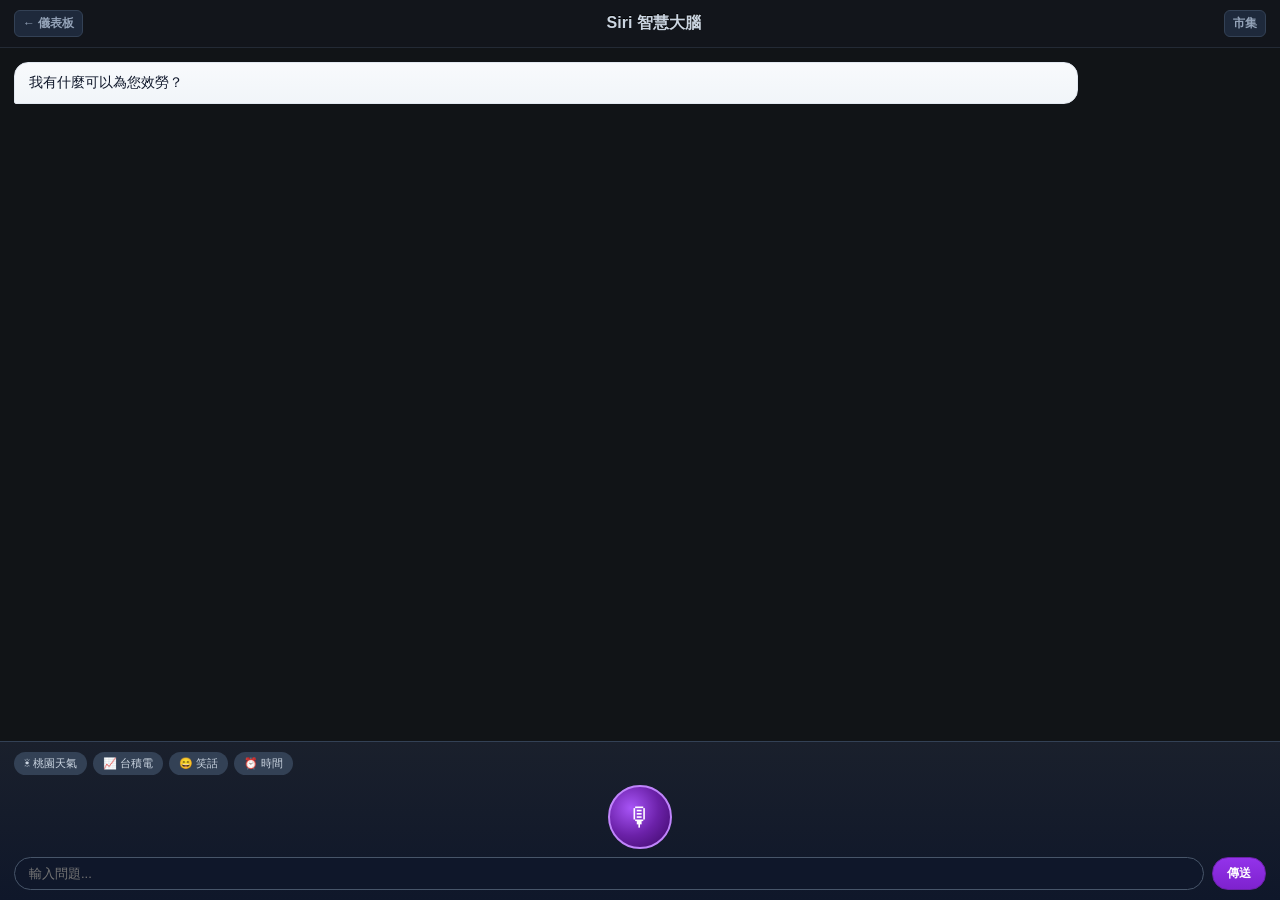
<file: static/siri.html>
<!DOCTYPE html>
<html lang="zh-TW">
<head>
  <meta charset="UTF-8">
  <title>Siri</title>
  <meta name="viewport" content="width=device-width, initial-scale=1.0, maximum-scale=1.0, user-scalable=no">
  <meta name="apple-mobile-web-app-capable" content="yes">
  <meta name="apple-mobile-web-app-status-bar-style" content="black-translucent">
  <style>
    * { box-sizing: border-box; -webkit-tap-highlight-color: rgba(0,0,0,0); }
    body {
      background: #111417;
      margin: 0;
      padding: 0;
      font-family: -apple-system, "Heiti TC", "Helvetica Neue", Helvetica, Arial, sans-serif;
      height: 100%;
      overflow: hidden;
      color: #fff;
    }
    html, body { height: 100%; }

    #app {
      display: -webkit-box;
      display: -webkit-flex;
      display: flex;
      -webkit-box-orient: vertical;
      -webkit-flex-direction: column;
      flex-direction: column;
      height: 100%;
    }

    .top-header {
      background: rgba(18, 22, 28, 0.95);
      border-bottom: 1px solid #232a35;
      padding: 10px 14px;
      display: -webkit-box;
      display: -webkit-flex;
      display: flex;
      -webkit-box-pack: justify;
      -webkit-justify-content: space-between;
      justify-content: space-between;
      -webkit-box-align: center;
      -webkit-align-items: center;
      align-items: center;
      z-index: 10;
    }
    .top-header h1 {
      margin: 0;
      font-size: 16px;
      font-weight: bold;
      color: #cbd5e1;
      text-shadow: 0 -1px 0 #000;
    }
    .back-btn {
      color: #94a3b8;
      text-decoration: none;
      font-size: 12px;
      font-weight: bold;
      border: 1px solid #334155;
      padding: 4px 8px;
      -webkit-border-radius: 6px;
      border-radius: 6px;
      background: #1e293b;
    }

    .chat-container {
      -webkit-box-flex: 1;
      -webkit-flex: 1;
      flex: 1;
      overflow-y: auto;
      -webkit-overflow-scrolling: touch;
      padding: 14px;
    }

    .bubble {
      max-width: 85%;
      padding: 10px 14px;
      -webkit-border-radius: 14px;
      border-radius: 14px;
      font-size: 14px;
      line-height: 1.4;
      margin-bottom: 12px;
      word-wrap: break-word;
    }
    .bubble.user {
      margin-left: auto;
      background: -webkit-linear-gradient(#3b82f6, #1d4ed8);
      background: linear-gradient(#3b82f6, #1d4ed8);
      color: #fff;
      border: 1px solid #2563eb;
      -webkit-border-bottom-right-radius: 2px;
      border-bottom-right-radius: 2px;
    }
    .bubble.siri {
      margin-right: auto;
      background: -webkit-linear-gradient(#f8fafc, #f1f5f9);
      background: linear-gradient(#f8fafc, #f1f5f9);
      color: #0f172a;
      border: 1px solid #e2e8f0;
      -webkit-border-bottom-left-radius: 2px;
      border-bottom-left-radius: 2px;
    }

    .siri-card {
      margin-top: 8px;
      -webkit-border-radius: 10px;
      border-radius: 10px;
      padding: 10px;
      font-size: 12px;
    }
    .card-weather {
      background: -webkit-linear-gradient(135deg, #0284c7, #0369a1);
      background: linear-gradient(135deg, #0284c7, #0369a1);
      color: #fff;
      display: -webkit-box;
      display: flex;
      -webkit-box-pack: justify;
      justify-content: space-between;
      -webkit-box-align: center;
      align-items: center;
    }
    .weather-temp { font-size: 24px; font-weight: bold; }
    .card-stock {
      background: #1e293b;
      border: 1px solid #334155;
      color: #fff;
    }
    .stock-price { font-size: 20px; font-weight: bold; color: #10b981; }

    .bottom-bar {
      background: -webkit-linear-gradient(top, #1a202c, #0f172a);
      background: linear-gradient(to bottom, #1a202c, #0f172a);
      border-top: 1px solid #334155;
      padding: 10px 14px;
      text-align: center;
    }

    .mic-button {
      width: 64px;
      height: 64px;
      -webkit-border-radius: 50%;
      border-radius: 50%;
      background: -webkit-radial-gradient(circle at 35% 35%, #a855f7, #6b21a8, #3b0764);
      background: radial-gradient(circle at 35% 35%, #a855f7, #6b21a8, #3b0764);
      border: 2px solid #c084fc;
      display: inline-block;
      font-size: 26px;
      cursor: pointer;
      color: #fff;
      margin-bottom: 8px;
      line-height: 60px;
      text-align: center;
    }

    .suggestions {
      display: -webkit-box;
      display: flex;
      overflow-x: auto;
      -webkit-overflow-scrolling: touch;
      width: 100%;
      padding-bottom: 6px;
      margin-bottom: 4px;
    }
    .pill {
      background: #334155;
      color: #cbd5e1;
      font-size: 11px;
      padding: 4px 10px;
      -webkit-border-radius: 12px;
      border-radius: 12px;
      white-space: nowrap;
      cursor: pointer;
      margin-right: 6px;
      display: inline-block;
    }

    .input-row {
      display: -webkit-box;
      display: flex;
      width: 100%;
    }
    .text-input {
      -webkit-box-flex: 1;
      -webkit-flex: 1;
      flex: 1;
      background: #0f172a;
      border: 1px solid #475569;
      -webkit-border-radius: 18px;
      border-radius: 18px;
      padding: 8px 14px;
      color: #fff;
      font-size: 13px;
      outline: none;
      margin-right: 8px;
    }
    .btn-send {
      background: -webkit-linear-gradient(#9333ea, #7e22ce);
      background: linear-gradient(#9333ea, #7e22ce);
      border: 1px solid #6b21a8;
      color: #fff;
      -webkit-border-radius: 16px;
      border-radius: 16px;
      padding: 6px 14px;
      font-size: 12px;
      font-weight: bold;
      cursor: pointer;
    }
  </style>
</head>
<body>

  <div id="app">
    <div class="top-header">
      <a href="/" class="back-btn">&larr; 儀表板</a>
      <h1>Siri 智慧大腦</h1>
      <a href="/store" class="back-btn">市集</a>
    </div>

    <div class="chat-container" id="chat">
      <div class="bubble siri">
        我有什麼可以為您效勞？
      </div>
    </div>

    <div class="bottom-bar">
      <div class="suggestions">
        <div class="pill" onclick="sendQuery('今天桃園天氣如何？')">☀ 桃園天氣</div>
        <div class="pill" onclick="sendQuery('台積電股票行情')">📈 台積電</div>
        <div class="pill" onclick="sendQuery('講個笑話給我聽')">😄 笑話</div>
        <div class="pill" onclick="sendQuery('現在幾點了？')">⏰ 時間</div>
      </div>

      <div class="mic-button" id="micBtn" onclick="toggleMic()">
        🎙
      </div>

      <div class="input-row">
        <input type="text" id="queryInput" class="text-input" placeholder="輸入問題..." onkeydown="if(event.keyCode===13) handleSend()">
        <button class="btn-send" onclick="handleSend()">傳送</button>
      </div>
    </div>
  </div>

  <script>
    /* iOS 6 compatible - NO fetch(), NO arrow functions, NO let/const */
    var chatEl = document.getElementById('chat');

    function toggleMic() {
      var q = prompt("請輸入您想對 Siri 說的話：");
      if (q) sendQuery(q);
    }

    function handleSend() {
      var input = document.getElementById('queryInput');
      var q = input.value.replace(/^\s+|\s+$/g, '');
      if (!q) return;
      input.value = '';
      sendQuery(q);
    }

    function sendQuery(text) {
      appendBubble('user', text);
      var loadingEl = appendBubble('siri', '正在思考中...');

      var xhr = new XMLHttpRequest();
      xhr.open('POST', '/api/siri', true);
      xhr.setRequestHeader('Content-Type', 'application/json');
      xhr.timeout = 30000;

      xhr.onreadystatechange = function() {
        if (xhr.readyState !== 4) return;
        if (xhr.status === 200) {
          try {
            var data = JSON.parse(xhr.responseText);
            loadingEl.innerHTML = data.reply || '抱歉，我目前無法回答這個問題。';

            if (data.card_type === 'weather' && data.card_data) {
              var card = document.createElement('div');
              card.className = 'siri-card card-weather';
              card.innerHTML =
                '<div><b>' + (data.card_data.city || '桃園市') + '</b><br>' + (data.card_data.condition || '') + '</div>' +
                '<div class="weather-temp">' + (data.card_data.temp || '') + '</div>';
              loadingEl.appendChild(card);
            } else if (data.card_type === 'stock' && data.card_data) {
              var card = document.createElement('div');
              card.className = 'siri-card card-stock';
              card.innerHTML =
                '<div><b>' + (data.card_data.name || '') + ' (' + (data.card_data.symbol || '') + ')</b></div>' +
                '<div class="stock-price">' + (data.card_data.price || '') + ' <span style="font-size:12px;">' + (data.card_data.change || '') + '</span></div>';
              loadingEl.appendChild(card);
            }

            chatEl.scrollTop = chatEl.scrollHeight;
          } catch (e) {
            loadingEl.innerHTML = '抱歉，回應解析錯誤。';
          }
        } else {
          loadingEl.innerHTML = '抱歉，Siri 暫時無法連線 (' + xhr.status + ')';
        }
      };

      xhr.ontimeout = function() {
        loadingEl.innerHTML = '抱歉，回應超時，請再試一次。';
      };

      xhr.onerror = function() {
        loadingEl.innerHTML = '抱歉，連線到 Siri 時發生網路錯誤。';
      };

      xhr.send(JSON.stringify({ query: text }));
    }

    function appendBubble(role, html) {
      var b = document.createElement('div');
      b.className = 'bubble ' + role;
      b.innerHTML = html;
      chatEl.appendChild(b);
      chatEl.scrollTop = chatEl.scrollHeight;
      return b;
    }
  </script>

</body>
</html>
</file>
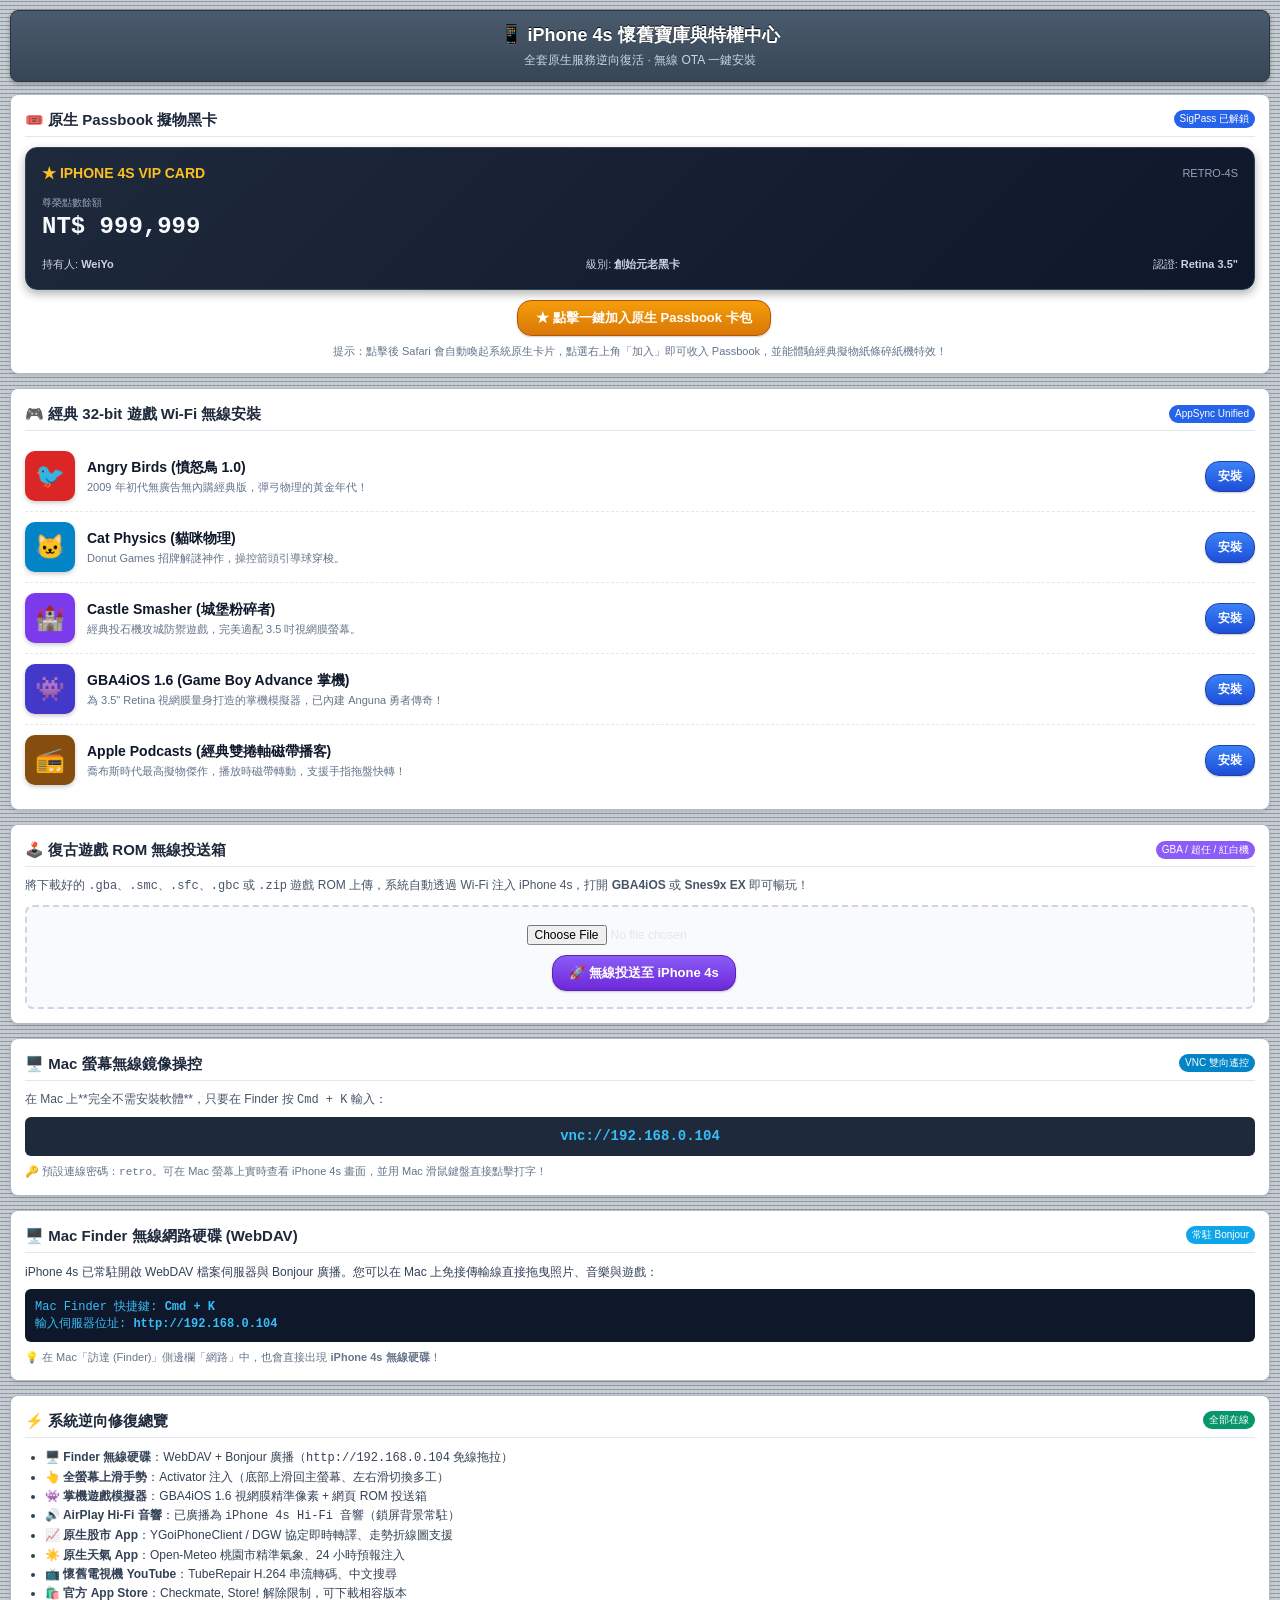
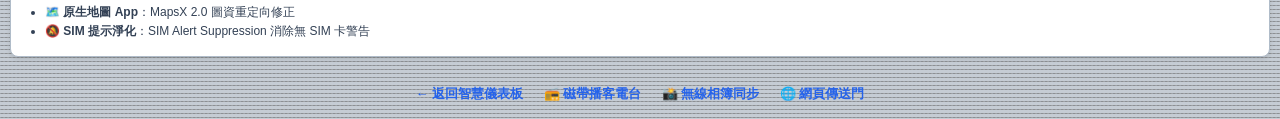
<file: static/store.html>
<!DOCTYPE html>
<html lang="zh-TW">
<head>
  <meta charset="UTF-8">
  <title>iPhone 4s 懷舊寶庫與遊戲市集</title>
  <meta name="viewport" content="width=device-width, initial-scale=1.0, maximum-scale=1.0, user-scalable=no">
  <meta name="apple-mobile-web-app-capable" content="yes">
  <meta name="apple-mobile-web-app-status-bar-style" content="black">
  <link rel="stylesheet" href="/static/style.css">
  <style>
    body {
      background: #c5ccd4 url('[data-uri]') repeat;
      margin: 0;
      padding: 10px;
      font-family: -apple-system, "Heiti TC", "Helvetica Neue", Helvetica, Arial, sans-serif;
    }
    .header-bar {
      background: linear-gradient(#4a5b6d, #374656);
      border-radius: 8px;
      padding: 12px;
      text-align: center;
      color: #fff;
      margin-bottom: 12px;
      border: 1px solid #2b3643;
      box-shadow: 0 2px 5px rgba(0,0,0,0.3);
    }
    .header-bar h1 { margin: 0; font-size: 18px; text-shadow: 0 -1px 0 rgba(0,0,0,0.8); }
    .header-bar p { margin: 4px 0 0; font-size: 12px; color: #cbd5e1; }
    
    .section-card {
      background: #fff;
      border-radius: 8px;
      padding: 14px;
      margin-bottom: 14px;
      border: 1px solid #b0bcc9;
      box-shadow: 0 2px 4px rgba(0,0,0,0.1);
    }
    .section-title {
      font-size: 15px;
      font-weight: bold;
      color: #1e293b;
      margin-top: 0;
      margin-bottom: 10px;
      border-bottom: 1px solid #e2e8f0;
      padding-bottom: 6px;
      display: flex;
      justify-content: space-between;
      align-items: center;
    }
    .tag {
      background: #2563eb;
      color: #fff;
      font-size: 10px;
      padding: 2px 6px;
      border-radius: 10px;
      font-weight: normal;
    }
    
    .game-item {
      display: flex;
      align-items: center;
      padding: 10px 0;
      border-bottom: 1px dashed #e2e8f0;
    }
    .game-item:last-child { border-bottom: none; }
    .game-icon {
      width: 50px;
      height: 50px;
      border-radius: 10px;
      margin-right: 12px;
      box-shadow: 0 2px 4px rgba(0,0,0,0.2);
      flex-shrink: 0;
      background: #334155;
      display: flex;
      align-items: center;
      justify-content: center;
      font-size: 24px;
    }
    .game-info { flex: 1; min-width: 0; }
    .game-name { font-size: 14px; font-weight: bold; color: #0f172a; margin-bottom: 2px; }
    .game-desc { font-size: 11px; color: #64748b; line-height: 1.3; }
    
    .btn-install {
      background: linear-gradient(#3b82f6, #1d4ed8);
      color: #fff !important;
      border: 1px solid #1e40af;
      padding: 6px 12px;
      border-radius: 14px;
      font-size: 12px;
      font-weight: bold;
      text-decoration: none;
      display: inline-block;
      box-shadow: 0 1px 2px rgba(0,0,0,0.2);
      flex-shrink: 0;
      margin-left: 8px;
    }
    .btn-install:active {
      background: #1e40af;
      box-shadow: inset 0 1px 3px rgba(0,0,0,0.4);
    }
    
    .pass-preview {
      background: linear-gradient(135deg, #1e293b, #0f172a);
      border-radius: 12px;
      padding: 16px;
      color: #fff;
      border: 1px solid #334155;
      box-shadow: 0 4px 10px rgba(0,0,0,0.3);
      margin-bottom: 10px;
      position: relative;
      overflow: hidden;
    }
    .pass-header { display: flex; justify-content: space-between; align-items: center; margin-bottom: 12px; }
    .pass-logo { font-size: 14px; font-weight: bold; color: #fbbf24; }
    .pass-body { margin-bottom: 14px; }
    .pass-balance { font-size: 24px; font-weight: bold; color: #f8fafc; font-family: monospace; }
    .pass-label { font-size: 10px; color: #94a3b8; text-transform: uppercase; }
    .pass-footer { display: flex; justify-content: space-between; font-size: 11px; color: #cbd5e1; }
    
    .nav-links {
      text-align: center;
      margin-top: 15px;
      padding: 10px;
    }
    .nav-links a {
      color: #2563eb;
      text-decoration: none;
      font-size: 13px;
      margin: 0 8px;
      font-weight: bold;
    }
  </style>
</head>
<body>

  <div class="header-bar">
    <h1>📱 iPhone 4s 懷舊寶庫與特權中心</h1>
    <p>全套原生服務逆向復活 · 無線 OTA 一鍵安裝</p>
  </div>

  <!-- Passbook 專區 -->
  <div class="section-card">
    <div class="section-title">
      <span>🎟️ 原生 Passbook 擬物黑卡</span>
      <span class="tag">SigPass 已解鎖</span>
    </div>
    <div class="pass-preview">
      <div class="pass-header">
        <span class="pass-logo">★ IPHONE 4S VIP CARD</span>
        <span style="font-size: 11px; color: #94a3b8;">RETRO-4S</span>
      </div>
      <div class="pass-body">
        <div class="pass-label">尊榮點數餘額</div>
        <div class="pass-balance">NT$ 999,999</div>
      </div>
      <div class="pass-footer">
        <div>持有人: <b>WeiYo</b></div>
        <div>級別: <b>創始元老黑卡</b></div>
        <div>認證: <b>Retina 3.5"</b></div>
      </div>
    </div>
    <div style="text-align: center; margin-top: 8px;">
      <a href="/pass/vip.pkpass" class="btn-install" style="background: linear-gradient(#f59e0b, #d97706); border-color: #b45309; padding: 8px 18px; font-size: 13px;">
        ★ 點擊一鍵加入原生 Passbook 卡包
      </a>
    </div>
    <div style="font-size: 11px; color: #64748b; margin-top: 8px; text-align: center;">
      提示：點擊後 Safari 會自動喚起系統原生卡片，點選右上角「加入」即可收入 Passbook，並能體驗經典擬物紙條碎紙機特效！
    </div>
  </div>

  <!-- 經典遊戲無線 OTA 安裝 -->
  <div class="section-card">
    <div class="section-title">
      <span>🎮 經典 32-bit 遊戲 Wi-Fi 無線安裝</span>
      <span class="tag">AppSync Unified</span>
    </div>
    
    <div class="game-item">
      <div class="game-icon" style="background: #dc2626;">🐦</div>
      <div class="game-info">
        <div class="game-name">Angry Birds (憤怒鳥 1.0)</div>
        <div class="game-desc">2009 年初代無廣告無內購經典版，彈弓物理的黃金年代！</div>
      </div>
      <a href="itms-services://?action=download-manifest&url=http://192.168.0.185:8080/manifest/angrybirds.plist" class="btn-install">
        安裝
      </a>
    </div>

    <div class="game-item">
      <div class="game-icon" style="background: #0284c7;">🐱</div>
      <div class="game-info">
        <div class="game-name">Cat Physics (貓咪物理)</div>
        <div class="game-desc">Donut Games 招牌解謎神作，操控箭頭引導球穿梭。</div>
      </div>
      <a href="itms-services://?action=download-manifest&url=http://192.168.0.185:8080/manifest/catphysics.plist" class="btn-install">
        安裝
      </a>
    </div>

    <div class="game-item">
      <div class="game-icon" style="background: #7c3aed;">🏰</div>
      <div class="game-info">
        <div class="game-name">Castle Smasher (城堡粉碎者)</div>
        <div class="game-desc">經典投石機攻城防禦遊戲，完美適配 3.5 吋視網膜螢幕。</div>
      </div>
      <a href="itms-services://?action=download-manifest&url=http://192.168.0.185:8080/manifest/castlesmasher.plist" class="btn-install">
        安裝
      </a>
    </div>

    <div class="game-item">
      <div class="game-icon" style="background: #4338ca;">👾</div>
      <div class="game-info">
        <div class="game-name">GBA4iOS 1.6 (Game Boy Advance 掌機)</div>
        <div class="game-desc">為 3.5" Retina 視網膜量身打造的掌機模擬器，已內建 Anguna 勇者傳奇！</div>
      </div>
      <a href="itms-services://?action=download-manifest&url=http://192.168.0.185:8080/manifest/gba4ios.plist" class="btn-install">
        安裝
      </a>
    </div>

    <div class="game-item">
      <div class="game-icon" style="background: #854d0e;">📻</div>
      <div class="game-info">
        <div class="game-name">Apple Podcasts (經典雙捲軸磁帶播客)</div>
        <div class="game-desc">喬布斯時代最高擬物傑作，播放時磁帶轉動，支援手指拖盤快轉！</div>
      </div>
      <a href="itms-services://?action=download-manifest&url=http://192.168.0.185:8080/manifest/podcasts.plist" class="btn-install">
        安裝
      </a>
    </div>
  </div>

  <!-- 復古遊戲 ROM 無線投送箱 -->
  <div class="section-card">
    <div class="section-title">
      <span>🕹️ 復古遊戲 ROM 無線投送箱</span>
      <span class="tag" style="background: #8b5cf6;">GBA / 超任 / 紅白機</span>
    </div>
    <p style="font-size: 12px; color: #475569; margin: 4px 0 10px;">
      將下載好的 <code>.gba</code>、<code>.smc</code>、<code>.sfc</code>、<code>.gbc</code> 或 <code>.zip</code> 遊戲 ROM 上傳，系統自動透過 Wi-Fi 注入 iPhone 4s，打開 <b>GBA4iOS</b> 或 <b>Snes9x EX</b> 即可暢玩！
    </p>
    <div style="background: #f8fafc; border: 2px dashed #cbd5e1; border-radius: 8px; padding: 16px; text-align: center;">
      <input type="file" id="romFileInput" accept=".gba,.gbc,.gb,.zip,.nes,.smc,.sfc" style="font-size: 12px; margin-bottom: 10px; max-width: 100%;">
      <br>
      <button id="btnUploadRom" onclick="uploadRomFile()" class="btn-install" style="background: linear-gradient(#8b5cf6, #6d28d9); border-color: #5b21b6; padding: 8px 16px; font-size: 13px; cursor: pointer;">
        🚀 無線投送至 iPhone 4s
      </button>
      <div id="romUploadStatus" style="margin-top: 10px; font-size: 12px; display: none;"></div>
    </div>
  </div>

  <!-- Mac 螢幕無線鏡像操控 (Veency) -->
  <div class="section-card">
    <div class="section-title">
      <span>🖥️ Mac 螢幕無線鏡像操控</span>
      <span class="tag" style="background: #0284c7;">VNC 雙向遙控</span>
    </div>
    <p style="font-size: 12px; color: #475569; margin: 4px 0 8px;">
      在 Mac 上**完全不需安裝軟體**，只要在 Finder 按 <code>Cmd + K</code> 輸入：
    </p>
    <div style="background: #1e293b; color: #38bdf8; font-family: monospace; font-size: 14px; font-weight: bold; padding: 10px 14px; border-radius: 6px; text-align: center; margin-bottom: 8px;">
      vnc://192.168.0.104
    </div>
    <p style="font-size: 11px; color: #64748b; margin: 0;">
      🔑 預設連線密碼：<code>retro</code>。可在 Mac 螢幕上實時查看 iPhone 4s 畫面，並用 Mac 滑鼠鍵盤直接點擊打字！
    </p>
  </div>

  <!-- Mac Finder 無線網路隨身碟 -->
  <div class="section-card">
    <div class="section-title">
      <span>🖥️ Mac Finder 無線網路硬碟 (WebDAV)</span>
      <span class="tag" style="background: #0ea5e9;">常駐 Bonjour</span>
    </div>
    <p style="font-size: 12px; color: #334155; line-height: 1.5; margin: 4px 0 8px;">
      iPhone 4s 已常駐開啟 WebDAV 檔案伺服器與 Bonjour 廣播。您可以在 Mac 上免接傳輸線直接拖曳照片、音樂與遊戲：
    </p>
    <div style="background: #0f172a; color: #38bdf8; padding: 10px; border-radius: 6px; font-family: monospace; font-size: 12px; margin-bottom: 8px;">
      Mac Finder 快捷鍵: <b>Cmd + K</b><br>
      輸入伺服器位址: <b>http://192.168.0.104</b>
    </div>
    <div style="font-size: 11px; color: #64748b;">
      💡 在 Mac「訪達 (Finder)」側邊欄「網路」中，也會直接出現 <b>iPhone 4s 無線硬碟</b>！
    </div>
  </div>

  <!-- 系統核心狀態與功能一覽 -->
  <div class="section-card">
    <div class="section-title">
      <span>⚡ 系統逆向修復總覽</span>
      <span class="tag" style="background: #059669;">全部在線</span>
    </div>
    <ul style="margin: 0; padding-left: 20px; font-size: 12px; color: #334155; line-height: 1.6;">
      <li><b>🖥️ Finder 無線硬碟</b>：WebDAV + Bonjour 廣播（<code>http://192.168.0.104</code> 免線拖拉）</li>
      <li><b>👆 全螢幕上滑手勢</b>：Activator 注入（底部上滑回主螢幕、左右滑切換多工）</li>
      <li><b>👾 掌機遊戲模擬器</b>：GBA4iOS 1.6 視網膜精準像素 + 網頁 ROM 投送箱</li>
      <li><b>🔊 AirPlay Hi-Fi 音響</b>：已廣播為 <code>iPhone 4s Hi-Fi 音響</code>（鎖屏背景常駐）</li>
      <li><b>📈 原生股市 App</b>：YGoiPhoneClient / DGW 協定即時轉譯、走勢折線圖支援</li>
      <li><b>☀️ 原生天氣 App</b>：Open-Meteo 桃園市精準氣象、24 小時預報注入</li>
      <li><b>📺 懷舊電視機 YouTube</b>：TubeRepair H.264 串流轉碼、中文搜尋</li>
      <li><b>🛍️ 官方 App Store</b>：Checkmate, Store! 解除限制，可下載相容版本</li>
      <li><b>🗺️ 原生地圖 App</b>：MapsX 2.0 圖資重定向修正</li>
      <li><b>🔕 SIM 提示淨化</b>：SIM Alert Suppression 消除無 SIM 卡警告</li>
    </ul>
  </div>

  <script>
    function uploadRomFile() {
      var fileInput = document.getElementById("romFileInput");
      var statusDiv = document.getElementById("romUploadStatus");
      var btn = document.getElementById("btnUploadRom");
      if (!fileInput.files || fileInput.files.length === 0) {
        statusDiv.style.color = "#dc2626";
        statusDiv.innerText = "請先選擇 .gba 或 .zip 遊戲檔案！";
        return;
      }
      var file = fileInput.files[0];
      var formData = new FormData();
      formData.append("file", file);
      
      btn.disabled = true;
      btn.innerText = "正在投送中...";
      statusDiv.style.color = "#2563eb";
      statusDiv.innerText = "正在傳送 " + file.name + " 至 iPhone 4s...";
      
      var xhr = new XMLHttpRequest();
      xhr.open("POST", "/api/upload_rom", true);
      xhr.onload = function() {
        btn.disabled = false;
        btn.innerText = "🚀 一鍵無線投送至 iPhone 4s";
        try {
          var res = JSON.parse(xhr.responseText);
          if (xhr.status === 200 && res.status === "ok") {
            statusDiv.style.color = "#059669";
            statusDiv.innerText = "✅ " + res.message;
            fileInput.value = "";
          } else {
            statusDiv.style.color = "#dc2626";
            statusDiv.innerText = "❌ 投送失敗: " + (res.message || "伺服器錯誤");
          }
        } catch(e) {
          statusDiv.style.color = "#dc2626";
          statusDiv.innerText = "❌ 伺服器回應異常";
        }
      };
      xhr.onerror = function() {
        btn.disabled = false;
        btn.innerText = "🚀 一鍵無線投送至 iPhone 4s";
        statusDiv.style.color = "#dc2626";
        statusDiv.innerText = "❌ 網路連線錯誤";
      };
      xhr.send(formData);
    }
  </script>

  <div class="nav-links">
    <a href="/">← 返回智慧儀表板</a>
    <a href="/podcasts">📻 磁帶播客電台</a>
    <a href="/photos">📸 無線相簿同步</a>
    <a href="/web">🌐 網頁傳送門</a>
  </div>

</body>
</html>
</file>
<file: static/style.css>
/* Reset & Base Setup */
* {
  -webkit-box-sizing: border-box;
  box-sizing: border-box;
  margin: 0;
  padding: 0;
  -webkit-tap-highlight-color: rgba(0,0,0,0);
}

body {
  background-color: #121518;
  background-image: -webkit-linear-gradient(top, #1a1e22 0%, #101215 100%);
  background-image: linear-gradient(to bottom, #1a1e22 0%, #101215 100%);
  color: #e2e8f0;
  font-family: "Helvetica Neue", Helvetica, Arial, "Heiti TC", "微軟正黑體", sans-serif;
  min-height: 100%;
  padding: 8px;
  line-height: 1.4;
}

#container {
  max-width: 360px;
  margin: 0 auto;
}

/* Card Styling - iOS 6 Skeuomorphic Dark Theme */
.card {
  background-color: #1e2328;
  background-image: -webkit-linear-gradient(top, #262c33 0%, #191d22 100%);
  background-image: linear-gradient(to bottom, #262c33 0%, #191d22 100%);
  border: 1px solid #363e46;
  border-bottom-color: #22272c;
  -webkit-border-radius: 10px;
  border-radius: 10px;
  -webkit-box-shadow: 0 2px 5px rgba(0,0,0,0.5), inset 0 1px 0 rgba(255,255,255,0.08);
  box-shadow: 0 2px 5px rgba(0,0,0,0.5), inset 0 1px 0 rgba(255,255,255,0.08);
  margin-bottom: 10px;
  padding: 10px 12px;
}

.card-header {
  border-bottom: 1px solid #2d343b;
  padding-bottom: 6px;
  margin-bottom: 8px;
  position: relative;
}

.card-title {
  font-size: 13px;
  font-weight: bold;
  color: #94a3b8;
  text-transform: uppercase;
  letter-spacing: 0.5px;
}

.card-tag {
  float: right;
  background: #334155;
  color: #38bdf8;
  font-size: 11px;
  padding: 2px 6px;
  -webkit-border-radius: 4px;
  border-radius: 4px;
}

.card-sub {
  float: right;
  font-size: 11px;
  color: #64748b;
}

/* 1. Clock Card */
.clock-card {
  text-align: center;
  padding: 12px 10px;
  background-image: -webkit-linear-gradient(top, #222930 0%, #14181c 100%);
  background-image: linear-gradient(to bottom, #222930 0%, #14181c 100%);
}

#clock-time {
  font-size: 38px;
  font-weight: bold;
  color: #ffffff;
  letter-spacing: 1px;
  text-shadow: 0 2px 8px rgba(0, 240, 255, 0.35);
  font-family: "Courier New", Courier, monospace, sans-serif;
}

#clock-date {
  font-size: 13px;
  color: #94a3b8;
  margin-top: 2px;
}

/* 2. Weather Card */
.weather-body {
  overflow: hidden;
}

.weather-temp-box {
  float: left;
  width: 45%;
}

.weather-temp {
  font-size: 36px;
  font-weight: bold;
  color: #f8fafc;
  line-height: 1;
}

.weather-unit {
  font-size: 18px;
  color: #94a3b8;
  vertical-align: super;
}

.weather-info {
  float: right;
  width: 55%;
  text-align: right;
}

.weather-desc {
  font-size: 18px;
  font-weight: bold;
  color: #38bdf8;
  margin-bottom: 2px;
}

.weather-sub {
  font-size: 11px;
  color: #94a3b8;
}

/* 3. Stock Card */
.stock-list {
  margin-top: 4px;
}

.stock-item {
  border-bottom: 1px solid #283038;
  padding: 6px 0;
  overflow: hidden;
}

.stock-item:last-child {
  border-bottom: none;
}

.primary-stock {
  background: rgba(255,255,255,0.04);
  background-image: -webkit-linear-gradient(top, rgba(255,255,255,0.07) 0%, rgba(255,255,255,0.02) 100%);
  background-image: linear-gradient(to bottom, rgba(255,255,255,0.07) 0%, rgba(255,255,255,0.02) 100%);
  border: 1px solid #36404a;
  padding: 8px 8px;
  -webkit-border-radius: 6px;
  border-radius: 6px;
  margin-bottom: 4px;
  cursor: pointer;
  -webkit-user-select: none;
  user-select: none;
}

.primary-stock:active {
  background: rgba(255,255,255,0.1);
}

.stock-name {
  font-size: 13px;
  color: #cbd5e1;
  float: left;
  line-height: 20px;
}

.stock-toggle-hint {
  font-size: 10px;
  color: #38bdf8;
  display: block;
}

.us-stocks-wrapper {
  background: rgba(0,0,0,0.25);
  border: 1px dashed #2d3748;
  -webkit-border-radius: 6px;
  border-radius: 6px;
  padding: 4px 8px;
  margin-top: 6px;
}

.us-stocks-header {
  font-size: 10px;
  color: #64748b;
  border-bottom: 1px solid #232a32;
  padding: 2px 0 4px 0;
  margin-bottom: 2px;
}

.stock-digits {
  float: right;
  text-align: right;
}

.stock-price {
  font-size: 15px;
  font-weight: bold;
  color: #ffffff;
  display: block;
}

.stock-change {
  font-size: 12px;
  font-weight: bold;
}

/* 台灣紅漲綠跌 */
.stock-up {
  color: #ff4757 !important;
}

.stock-down {
  color: #2ed573 !important;
}

/* 4. Music Player Card */
.music-body {
  text-align: center;
  padding-top: 4px;
}

.music-title {
  font-size: 14px;
  font-weight: bold;
  color: #f1f5f9;
  white-space: nowrap;
  overflow: hidden;
  text-overflow: ellipsis;
  margin-bottom: 8px;
}

.progress-bar-container {
  position: relative;
  width: 100%;
  padding: 10px 0;
  cursor: pointer;
  margin-bottom: 2px;
  -webkit-user-select: none;
  user-select: none;
  -webkit-tap-highlight-color: rgba(0,0,0,0);
}

.progress-track {
  position: relative;
  width: 100%;
  height: 8px;
  background: #0f172a;
  border: 1px solid #334155;
  -webkit-border-radius: 4px;
  border-radius: 4px;
  -webkit-box-shadow: inset 0 1px 3px rgba(0,0,0,0.6);
  box-shadow: inset 0 1px 3px rgba(0,0,0,0.6);
}

.progress-bar {
  width: 0%;
  height: 100%;
  background: #38bdf8;
  background-image: -webkit-linear-gradient(top, #67e8f9 0%, #0284c7 100%);
  background-image: linear-gradient(to bottom, #67e8f9 0%, #0284c7 100%);
  -webkit-border-radius: 3px;
  border-radius: 3px;
  pointer-events: none;
}

.progress-knob {
  position: absolute;
  top: -5px;
  left: 0%;
  width: 18px;
  height: 18px;
  margin-left: -9px;
  background-color: #f1f5f9;
  background-image: -webkit-linear-gradient(top, #ffffff 0%, #cbd5e1 50%, #94a3b8 100%);
  background-image: linear-gradient(to bottom, #ffffff 0%, #cbd5e1 50%, #94a3b8 100%);
  border: 1px solid #64748b;
  -webkit-border-radius: 50%;
  border-radius: 50%;
  -webkit-box-shadow: 0 1px 4px rgba(0,0,0,0.6), inset 0 1px 1px #ffffff;
  box-shadow: 0 1px 4px rgba(0,0,0,0.6), inset 0 1px 1px #ffffff;
  pointer-events: none;
  display: block;
  -webkit-transition: -webkit-transform 0.1s ease;
  transition: transform 0.1s ease;
}

.progress-bar-container:active .progress-knob,
.progress-bar-container.touching .progress-knob {
  -webkit-transform: scale(1.25);
  transform: scale(1.25);
  background-image: -webkit-linear-gradient(top, #ffffff 0%, #38bdf8 100%);
  background-image: linear-gradient(to bottom, #ffffff 0%, #38bdf8 100%);
  border-color: #0284c7;
  -webkit-box-shadow: 0 0 8px rgba(56, 189, 248, 0.8), inset 0 1px 1px #ffffff;
  box-shadow: 0 0 8px rgba(56, 189, 248, 0.8), inset 0 1px 1px #ffffff;
}

.music-time-row {
  overflow: hidden;
  font-size: 10px;
  color: #64748b;
  margin-bottom: 10px;
}

.music-time-row span:first-child {
  float: left;
}

.music-time-row span:last-child {
  float: right;
}

.music-mode-row {
  text-align: center;
  margin-bottom: 8px;
}

.retro-sub-btn {
  display: inline-block;
  background-color: #1e293b;
  background-image: -webkit-linear-gradient(top, #334155 0%, #1e293b 100%);
  background-image: linear-gradient(to bottom, #334155 0%, #1e293b 100%);
  border: 1px solid #475569;
  color: #94a3b8;
  font-size: 11px;
  font-weight: bold;
  padding: 4px 10px;
  -webkit-border-radius: 12px;
  border-radius: 12px;
  cursor: pointer;
  margin: 0 4px;
}

.retro-sub-btn.active {
  background-color: #0369a1;
  background-image: -webkit-linear-gradient(top, #0284c7 0%, #0369a1 100%);
  background-image: linear-gradient(to bottom, #0284c7 0%, #0369a1 100%);
  border-color: #38bdf8;
  color: #ffffff;
  -webkit-box-shadow: 0 0 6px rgba(56, 189, 248, 0.4);
  box-shadow: 0 0 6px rgba(56, 189, 248, 0.4);
}

.music-controls {
  text-align: center;
}

/* Retro Buttons */
.retro-btn {
  display: inline-block;
  background-color: #334155;
  background-image: -webkit-linear-gradient(top, #475569 0%, #1e293b 100%);
  background-image: linear-gradient(to bottom, #475569 0%, #1e293b 100%);
  border: 1px solid #64748b;
  border-bottom-color: #0f172a;
  color: #ffffff;
  font-size: 14px;
  font-weight: bold;
  padding: 8px 16px;
  -webkit-border-radius: 6px;
  border-radius: 6px;
  cursor: pointer;
  -webkit-box-shadow: 0 1px 2px rgba(0,0,0,0.4), inset 0 1px 0 rgba(255,255,255,0.2);
  box-shadow: 0 1px 2px rgba(0,0,0,0.4), inset 0 1px 0 rgba(255,255,255,0.2);
  margin: 0 3px;
  text-shadow: 0 1px 1px rgba(0,0,0,0.6);
}

.retro-btn:active {
  background-image: -webkit-linear-gradient(top, #1e293b 0%, #334155 100%);
  background-image: linear-gradient(to bottom, #1e293b 0%, #334155 100%);
  -webkit-box-shadow: inset 0 1px 3px rgba(0,0,0,0.6);
  box-shadow: inset 0 1px 3px rgba(0,0,0,0.6);
}

.btn-play {
  min-width: 90px;
  background-color: #0284c7;
  background-image: -webkit-linear-gradient(top, #38bdf8 0%, #0369a1 100%);
  background-image: linear-gradient(to bottom, #38bdf8 0%, #0369a1 100%);
  border-color: #38bdf8;
  border-bottom-color: #0c4a6e;
}

/* 5. Message Board Card */
.msg-form {
  margin-bottom: 8px;
}

.retro-input {
  background: #0f172a;
  border: 1px solid #334155;
  color: #f8fafc;
  padding: 6px 8px;
  font-size: 13px;
  -webkit-border-radius: 5px;
  border-radius: 5px;
  outline: none;
}

.retro-input:focus {
  border-color: #38bdf8;
}

.author-input {
  width: 100%;
  margin-bottom: 6px;
}

.msg-input-row {
  overflow: hidden;
}

.content-input {
  float: left;
  width: 72%;
}

.btn-send {
  float: right;
  width: 25%;
  padding: 6px 0;
  font-size: 12px;
}

.message-list {
  max-height: 160px;
  overflow-y: auto;
  border-top: 1px solid #283038;
  padding-top: 6px;
}

.msg-item {
  border-bottom: 1px solid #242a32;
  padding: 5px 0;
  font-size: 12px;
}

.msg-item:last-child {
  border-bottom: none;
}

.msg-header-row {
  overflow: hidden;
  margin-bottom: 2px;
}

.msg-author-name {
  float: left;
  font-weight: bold;
  color: #38bdf8;
  font-size: 12px;
}

.msg-time-tag {
  float: right;
  color: #64748b;
  font-size: 10px;
}

.msg-text-content {
  color: #cbd5e1;
  word-break: break-all;
  font-size: 12px;
}

.msg-loading {
  text-align: center;
  color: #64748b;
  font-size: 11px;
  padding: 10px 0;
}

/* Footer */
.footer {
  text-align: center;
  font-size: 10px;
  color: #475569;
  padding: 10px 0 16px 0;
  clear: both;
}

/* Columns Base Setup */
.dashboard-columns {
  width: 100%;
}

.col-left, .col-right {
  width: 100%;
  float: none;
}

/* 橫版 (Landscape) 專屬佈局：寬度 >= 420px 或 橫向螢幕 */
@media screen and (orientation: landscape), screen and (min-width: 420px) {
  body {
    padding: 6px 8px;
  }

  #container {
    max-width: 480px;
    margin: 0 auto;
  }

  .dashboard-columns {
    overflow: hidden;
  }

  /* 雙欄左右並排 (Left: 時鐘/天氣/音樂, Right: 大盤/留言板) */
  .col-left {
    float: left;
    width: 49%;
  }

  .col-right {
    float: right;
    width: 49%;
  }

  .card {
    margin-bottom: 6px;
    padding: 6px 8px;
  }

  /* 時鐘在橫版稍微緊湊但字體清晰 */
  #clock-time {
    font-size: 26px;
  }

  #clock-date {
    font-size: 11px;
  }

  /* 天氣在橫版緊湊排列 */
  .weather-temp {
    font-size: 26px;
  }

  .weather-desc {
    font-size: 14px;
  }

  .weather-sub {
    font-size: 10px;
  }

  /* 音樂卡片緊湊化 */
  .music-title {
    font-size: 12px;
    margin-bottom: 4px;
  }

  .retro-btn {
    padding: 5px 10px;
    font-size: 12px;
  }

  .btn-play {
    min-width: 70px;
  }

  .retro-sub-btn {
    padding: 2px 6px;
    font-size: 10px;
  }

  /* 留言板高度限制防止超出 */
  .message-list {
    max-height: 100px;
  }
}


/* ==========================================================
   TOP BAR & THEME SWITCHER
   ========================================================== */
.top-bar {
  overflow: hidden;
  margin-bottom: 6px;
  padding: 0 2px;
}

.theme-switch-btn {
  float: left;
  background-color: #272f38;
  background-image: -webkit-linear-gradient(top, #36414e 0%, #1e252d 100%);
  background-image: linear-gradient(to bottom, #36414e 0%, #1e252d 100%);
  border: 1px solid #4a5768;
  border-bottom-color: #12161b;
  color: #f1f5f9;
  font-size: 11px;
  font-weight: bold;
  padding: 5px 10px;
  -webkit-border-radius: 12px;
  border-radius: 12px;
  cursor: pointer;
  -webkit-box-shadow: 0 1px 3px rgba(0,0,0,0.5);
  box-shadow: 0 1px 3px rgba(0,0,0,0.5);
}

.theme-switch-btn:active {
  background-image: -webkit-linear-gradient(top, #1e252d 0%, #36414e 100%);
  background-image: linear-gradient(to bottom, #1e252d 0%, #36414e 100%);
}

.theme-next-btn {
  float: right;
  background-color: #272f38;
  background-image: -webkit-linear-gradient(top, #36414e 0%, #1e252d 100%);
  background-image: linear-gradient(to bottom, #36414e 0%, #1e252d 100%);
  border: 1px solid #4a5768;
  color: #38bdf8;
  font-size: 12px;
  font-weight: bold;
  width: 32px;
  height: 25px;
  line-height: 23px;
  text-align: center;
  -webkit-border-radius: 12px;
  border-radius: 12px;
  cursor: pointer;
}

/* ==========================================================
   THEME MODAL
   ========================================================== */
.theme-modal {
  position: fixed;
  top: 0;
  left: 0;
  width: 100%;
  height: 100%;
  z-index: 9999;
}

.theme-modal-backdrop {
  position: absolute;
  top: 0;
  left: 0;
  width: 100%;
  height: 100%;
  background: rgba(0,0,0,0.75);
}

.theme-modal-box {
  position: relative;
  background: #181d24;
  background-image: -webkit-linear-gradient(top, #202630 0%, #12161b 100%);
  background-image: linear-gradient(to bottom, #202630 0%, #12161b 100%);
  border: 1px solid #475569;
  -webkit-border-radius: 10px;
  border-radius: 10px;
  max-width: 310px;
  margin: 15px auto;
  padding: 10px;
  -webkit-box-shadow: 0 4px 15px rgba(0,0,0,0.8);
  box-shadow: 0 4px 15px rgba(0,0,0,0.8);
  z-index: 10000;
}

.theme-modal-header {
  overflow: hidden;
  border-bottom: 1px solid #334155;
  padding-bottom: 6px;
  margin-bottom: 8px;
}

.theme-modal-title {
  float: left;
  font-size: 13px;
  font-weight: bold;
  color: #f8fafc;
}

.theme-close-btn {
  float: right;
  background: none;
  border: none;
  color: #94a3b8;
  font-size: 18px;
  font-weight: bold;
  cursor: pointer;
  line-height: 14px;
}

.theme-grid {
  max-height: 270px;
  overflow-y: auto;
}

.theme-option-item {
  display: block;
  width: 100%;
  text-align: left;
  background: #1e252e;
  border: 1px solid #334155;
  color: #e2e8f0;
  padding: 7px 10px;
  margin-bottom: 5px;
  -webkit-border-radius: 6px;
  border-radius: 6px;
  cursor: pointer;
  font-size: 12px;
  overflow: hidden;
}

.theme-option-item:active {
  background: #2d3748;
}

.theme-option-item.active {
  border-color: #38bdf8;
  background: #0f273d;
  color: #38bdf8;
  font-weight: bold;
}

.theme-preview-color {
  display: inline-block;
  width: 14px;
  height: 14px;
  -webkit-border-radius: 7px;
  border-radius: 7px;
  vertical-align: middle;
  margin-right: 8px;
  border: 1px solid rgba(255,255,255,0.3);
}

/* ==========================================================
   BASE CLOCK BEZEL & FACE
   ========================================================== */
.clock-card {
  padding: 6px;
  text-align: center;
}

.clock-bezel {
  padding: 4px;
  -webkit-border-radius: 8px;
  border-radius: 8px;
}

.clock-face {
  padding: 6px;
  -webkit-border-radius: 6px;
  border-radius: 6px;
}

/* ==========================================================
   10 THEMES DEFINITIONS
   ========================================================== */

/* --- 1. 經典擬物 (Skeuomorphic) --- */
body.theme-skeuomorphic {
  background-color: #121518;
  background-image: -webkit-linear-gradient(top, #1a1e22 0%, #101215 100%);
  color: #e2e8f0;
}
body.theme-skeuomorphic .clock-bezel {
  border: 2px solid #36414e;
  background-image: -webkit-linear-gradient(top, #2b343f 0%, #192027 100%);
  -webkit-box-shadow: inset 0 1px 0 rgba(255,255,255,0.2), 0 2px 5px rgba(0,0,0,0.6);
}
body.theme-skeuomorphic .clock-face {
  background: #0d1013;
  border: 1px solid #1c232b;
  -webkit-box-shadow: inset 0 2px 6px rgba(0,0,0,0.8);
}
body.theme-skeuomorphic #clock-time {
  color: #ffffff;
  text-shadow: 0 0 10px rgba(0,240,255,0.4);
  font-family: "Courier New", Courier, monospace;
}
body.theme-skeuomorphic #clock-date {
  color: #94a3b8;
}

/* --- 2. 賽博龐克 (Cyberpunk Neon) --- */
body.theme-cyberpunk {
  background-color: #07070a;
  background-image: -webkit-linear-gradient(top, #140726 0%, #05040a 100%);
  color: #f1f5f9;
}
body.theme-cyberpunk .card {
  background-color: #0e051c;
  background-image: -webkit-linear-gradient(top, #180a30 0%, #090314 100%);
  border: 1px solid #00f0ff;
  -webkit-box-shadow: 0 0 8px rgba(0,240,255,0.25);
  box-shadow: 0 0 8px rgba(0,240,255,0.25);
}
body.theme-cyberpunk .card-title { color: #00f0ff; }
body.theme-cyberpunk .clock-bezel {
  border: 2px solid #ff007f;
  background-color: #1a042e;
  background-image: -webkit-linear-gradient(top, #290847 0%, #110220 100%);
  -webkit-box-shadow: 0 0 10px rgba(255,0,127,0.5), inset 0 0 8px rgba(0,240,255,0.3);
}
body.theme-cyberpunk .clock-face {
  background: #090014;
  border: 1px dashed #00f0ff;
}
body.theme-cyberpunk #clock-time {
  color: #ff007f;
  text-shadow: 0 0 10px #ff007f, 0 0 20px #00f0ff;
  font-family: "Impact", "Arial Black", sans-serif;
  letter-spacing: 2px;
}
body.theme-cyberpunk #clock-date {
  color: #00f0ff;
  text-shadow: 0 0 6px #00f0ff;
}
body.theme-cyberpunk .btn-play {
  background-image: -webkit-linear-gradient(top, #ff007f 0%, #a80053 100%);
  border-color: #ff007f;
}

/* --- 3. 黑金奢華 (Luxury Gold) --- */
body.theme-luxury-gold {
  background-color: #080705;
  background-image: -webkit-linear-gradient(top, #14110b 0%, #050504 100%);
  color: #fef08a;
}
body.theme-luxury-gold .card {
  background-color: #120f09;
  background-image: -webkit-linear-gradient(top, #1a150c 0%, #0c0a06 100%);
  border: 1px solid #d4af37;
  -webkit-box-shadow: 0 2px 8px rgba(0,0,0,0.8), inset 0 1px 0 rgba(255,215,0,0.2);
}
body.theme-luxury-gold .card-title { color: #d4af37; }
body.theme-luxury-gold .clock-bezel {
  border: 3px double #d4af37;
  background-image: -webkit-linear-gradient(top, #2b2313 0%, #151108 100%);
  -webkit-box-shadow: 0 0 10px rgba(212,175,55,0.3);
}
body.theme-luxury-gold .clock-face {
  background: #090805;
  border: 1px solid #7c621d;
}
body.theme-luxury-gold #clock-time {
  color: #ffd700;
  font-family: "Georgia", "Times New Roman", serif;
  font-weight: normal;
  letter-spacing: 2px;
  text-shadow: 0 1px 6px rgba(255,215,0,0.6);
}
body.theme-luxury-gold #clock-date {
  color: #d4af37;
  font-family: "Georgia", serif;
}
body.theme-luxury-gold .btn-play {
  background-image: -webkit-linear-gradient(top, #eab308 0%, #a16207 100%);
  border-color: #ffd700;
  color: #000;
}

/* --- 4. 80年代卡帶 (80s Vaporwave) --- */
body.theme-vaporwave {
  background-color: #17072b;
  background-image: -webkit-linear-gradient(top, #2d0e52 0%, #0d021c 100%);
  color: #fed7aa;
}
body.theme-vaporwave .card {
  background-color: #230c3d;
  background-image: -webkit-linear-gradient(top, #321255 0%, #19072c 100%);
  border: 1px solid #f472b6;
  -webkit-box-shadow: 0 3px 6px rgba(0,0,0,0.6);
}
body.theme-vaporwave .card-title { color: #f472b6; }
body.theme-vaporwave .clock-bezel {
  border: 3px solid #ff71ce;
  background-image: -webkit-linear-gradient(top, #4a154b 0%, #20003b 100%);
  -webkit-border-radius: 4px;
  border-radius: 4px;
}
body.theme-vaporwave .clock-face {
  background: #110022;
  border: 1px solid #01cdfe;
}
body.theme-vaporwave #clock-time {
  color: #ff9f43;
  text-shadow: 0 0 8px #ff71ce;
  font-family: "Courier New", monospace;
  font-weight: bold;
}
body.theme-vaporwave #clock-date {
  color: #01cdfe;
}
body.theme-vaporwave .btn-play {
  background-image: -webkit-linear-gradient(top, #ec4899 0%, #be185d 100%);
  border-color: #f472b6;
}

/* --- 5. 極光翡翠 (Emerald Aurora) --- */
body.theme-emerald {
  background-color: #03120e;
  background-image: -webkit-linear-gradient(top, #08261e 0%, #020b08 100%);
  color: #a7f3d0;
}
body.theme-emerald .card {
  background-color: #09241b;
  background-image: -webkit-linear-gradient(top, #0e3427 0%, #061913 100%);
  border: 1px solid #10b981;
  -webkit-box-shadow: 0 2px 6px rgba(0,0,0,0.7), inset 0 1px 0 rgba(16,185,129,0.2);
}
body.theme-emerald .card-title { color: #34d399; }
body.theme-emerald .clock-bezel {
  border: 2px solid #34d399;
  background-image: -webkit-linear-gradient(top, #064e3b 0%, #022c22 100%);
  -webkit-box-shadow: 0 0 10px rgba(52,211,153,0.3);
}
body.theme-emerald .clock-face {
  background: #011d15;
  border: 1px solid #059669;
}
body.theme-emerald #clock-time {
  color: #6ee7b7;
  text-shadow: 0 0 12px rgba(110,231,183,0.7);
  font-family: "Helvetica Neue", Arial, sans-serif;
  font-weight: bold;
}
body.theme-emerald #clock-date {
  color: #34d399;
}
body.theme-emerald .btn-play {
  background-image: -webkit-linear-gradient(top, #10b981 0%, #047857 100%);
  border-color: #34d399;
}

/* --- 6. 和風原木 (Zen Wood) --- */
body.theme-zen-wood {
  background-color: #17120e;
  background-image: -webkit-linear-gradient(top, #241c16 0%, #0e0a07 100%);
  color: #f5ebe0;
}
body.theme-zen-wood .card {
  background-color: #251c15;
  background-image: -webkit-linear-gradient(top, #30241b 0%, #1c140f 100%);
  border: 1px solid #5c4331;
  -webkit-box-shadow: 0 2px 5px rgba(0,0,0,0.6);
}
body.theme-zen-wood .card-title { color: #c4a482; }
body.theme-zen-wood .clock-bezel {
  border: 3px solid #7c583f;
  background-image: -webkit-linear-gradient(top, #3d2c1f 0%, #20150e 100%);
  border-top-color: #9d7153;
  -webkit-box-shadow: inset 0 1px 2px rgba(255,255,255,0.1), 0 2px 6px rgba(0,0,0,0.8);
}
body.theme-zen-wood .clock-face {
  background: #1a120b;
  border: 1px solid #4a3424;
}
body.theme-zen-wood #clock-time {
  color: #eed9c4;
  font-family: "Heiti TC", "LiHei Pro", "微軟正黑體", sans-serif;
  font-weight: bold;
  text-shadow: 0 1px 2px rgba(0,0,0,0.8);
}
body.theme-zen-wood #clock-date {
  color: #c4a482;
}
body.theme-zen-wood .btn-play {
  background-image: -webkit-linear-gradient(top, #8d5b4c 0%, #5a382e 100%);
  border-color: #8d5b4c;
}

/* --- 7. 太空穿梭機 (Sci-Fi Shuttle) --- */
body.theme-scifi-shuttle {
  background-color: #0b1118;
  background-image: -webkit-linear-gradient(top, #131c26 0%, #070a0e 100%);
  color: #fed7aa;
}
body.theme-scifi-shuttle .card {
  background-color: #141d28;
  background-image: -webkit-linear-gradient(top, #1b2635 0%, #0f1620 100%);
  border: 1px solid #3b4b5e;
  border-left: 4px solid #f97316;
  -webkit-box-shadow: 0 2px 6px rgba(0,0,0,0.7);
}
body.theme-scifi-shuttle .card-title { color: #f97316; }
body.theme-scifi-shuttle .clock-bezel {
  border: 2px solid #f97316;
  background-image: -webkit-linear-gradient(top, #293545 0%, #121922 100%);
  border-top: 4px solid #f97316;
}
body.theme-scifi-shuttle .clock-face {
  background: #090e14;
  border: 1px solid #232d3a;
}
body.theme-scifi-shuttle #clock-time {
  color: #fb923c;
  text-shadow: 0 0 8px rgba(249,115,22,0.6);
  font-family: "Courier New", monospace;
  font-weight: bold;
}
body.theme-scifi-shuttle #clock-date {
  color: #fdba74;
}
body.theme-scifi-shuttle .btn-play {
  background-image: -webkit-linear-gradient(top, #ea580c 0%, #9a3412 100%);
  border-color: #fb923c;
}

/* --- 8. 法式玫瑰金 (Rose Gold) --- */
body.theme-rose-gold {
  background-color: #170d12;
  background-image: -webkit-linear-gradient(top, #291520 0%, #0e060a 100%);
  color: #ffe4e6;
}
body.theme-rose-gold .card {
  background-color: #27141f;
  background-image: -webkit-linear-gradient(top, #351b2a 0%, #1c0e16 100%);
  border: 1px solid #e0a899;
  -webkit-box-shadow: 0 2px 6px rgba(0,0,0,0.6), inset 0 1px 0 rgba(255,228,230,0.15);
}
body.theme-rose-gold .card-title { color: #e0a899; }
body.theme-rose-gold .clock-bezel {
  border: 2px solid #e0a899;
  background-image: -webkit-linear-gradient(top, #422031 0%, #1e0d16 100%);
  -webkit-border-radius: 12px;
  border-radius: 12px;
  -webkit-box-shadow: 0 0 10px rgba(224,168,153,0.3);
}
body.theme-rose-gold .clock-face {
  background: #14070e;
  border: 1px solid #83445b;
  -webkit-border-radius: 8px;
  border-radius: 8px;
}
body.theme-rose-gold #clock-time {
  color: #fbcfe8;
  font-family: "Baskerville", "Georgia", serif;
  letter-spacing: 1px;
  text-shadow: 0 0 6px rgba(251,207,232,0.4);
}
body.theme-rose-gold #clock-date {
  color: #e0a899;
}
body.theme-rose-gold .btn-play {
  background-image: -webkit-linear-gradient(top, #f43f5e 0%, #be123c 100%);
  border-color: #f43f5e;
}

/* --- 9. Game Boy 懷舊 (8-Bit Retro) --- */
body.theme-gameboy {
  background-color: #7b7b75;
  background-image: -webkit-linear-gradient(top, #8f8f88 0%, #686862 100%);
  color: #0f380f;
}
body.theme-gameboy .card {
  background-color: #50504b;
  border: 2px solid #2f2f2b;
  color: #9bbc0f;
  -webkit-box-shadow: 2px 2px 0 #1f1f1d;
  box-shadow: 2px 2px 0 #1f1f1d;
  -webkit-border-radius: 4px;
  border-radius: 4px;
}
body.theme-gameboy .card-title {
  color: #8bac0f;
  font-family: "Courier New", monospace;
}
body.theme-gameboy .clock-bezel {
  border: 4px solid #2f2f2b;
  background: #686860;
  -webkit-border-radius: 4px;
  border-radius: 4px;
}
body.theme-gameboy .clock-face {
  background: #9bbc0f;
  border: 2px solid #8bac0f;
  -webkit-box-shadow: inset 1px 1px 4px #8bac0f;
  box-shadow: inset 1px 1px 4px #8bac0f;
}
body.theme-gameboy #clock-time {
  color: #0f380f;
  text-shadow: none;
  font-family: "Courier New", monospace;
  font-weight: bold;
  letter-spacing: 2px;
}
body.theme-gameboy #clock-date {
  color: #306230;
  font-family: "Courier New", monospace;
  font-weight: bold;
}
body.theme-gameboy .retro-btn {
  background: #8b1d5c;
  border-color: #4a0c30;
  color: #ffffff;
  -webkit-border-radius: 16px;
  border-radius: 16px;
}
body.theme-gameboy .btn-play {
  background: #1f6b8b;
  border-color: #0e3749;
}

/* --- 10. 終端黑客 (Matrix Terminal) --- */
body.theme-matrix {
  background-color: #000000;
  background-image: none;
  color: #00ff66;
  font-family: "Courier New", monospace;
}
body.theme-matrix .card {
  background: #040c05;
  border: 1px solid #00ff66;
  -webkit-box-shadow: 0 0 6px rgba(0,255,102,0.3);
  box-shadow: 0 0 6px rgba(0,255,102,0.3);
  -webkit-border-radius: 2px;
  border-radius: 2px;
}
body.theme-matrix .card-title { color: #00ff66; }
body.theme-matrix .clock-bezel {
  border: 2px solid #00ff66;
  background: #011405;
  -webkit-box-shadow: inset 0 0 10px rgba(0,255,102,0.3), 0 0 8px rgba(0,255,102,0.4);
}
body.theme-matrix .clock-face {
  background: #000802;
  border: 1px dashed #008833;
}
body.theme-matrix #clock-time {
  color: #00ff66;
  text-shadow: 0 0 10px #00ff66, 0 0 20px #00ff66;
  font-family: "Courier New", monospace;
  letter-spacing: 2px;
  font-weight: bold;
}
body.theme-matrix #clock-date {
  color: #00cc55;
  font-family: "Courier New", monospace;
}
body.theme-matrix .retro-btn {
  background: #002b0e;
  border: 1px solid #00ff66;
  color: #00ff66;
  -webkit-box-shadow: 0 0 4px #00ff66;
}
body.theme-matrix .btn-play {
  background: #005a1d;
}
body.theme-matrix .progress-track {
  background: #001505;
  border-color: #00aa44;
}
body.theme-matrix .progress-bar {
  background: #00ff66;
  background-image: -webkit-linear-gradient(top, #66ff99 0%, #00aa33 100%);
  background-image: linear-gradient(to bottom, #66ff99 0%, #00aa33 100%);
}
body.theme-matrix .progress-knob {
  background: #00ff66;
  border-color: #00ff66;
  -webkit-box-shadow: 0 0 8px #00ff66;
  box-shadow: 0 0 8px #00ff66;
}

/* ============================================================
   7. Live Radio & Lofi Streaming Module (騷操作 3)
   ============================================================ */
.radio-card {
  margin-top: 6px;
}

.radio-current-box {
  background: rgba(0, 0, 0, 0.35);
  border: 1px solid rgba(255, 255, 255, 0.08);
  -webkit-border-radius: 8px;
  border-radius: 8px;
  padding: 10px;
  margin-bottom: 10px;
  text-align: center;
}

.radio-title-row {
  font-size: 15px;
  font-weight: bold;
  color: #f8fafc;
  line-height: 1.3;
}

.radio-live-dot {
  color: #64748b;
  font-size: 14px;
  margin-right: 5px;
  vertical-align: middle;
}

.radio-live-dot.active {
  color: #ef4444;
  text-shadow: 0 0 6px #ef4444;
}

.radio-status-text {
  font-size: 11px;
  color: #94a3b8;
  margin-top: 4px;
}

.radio-grid {
  margin-bottom: 10px;
}

.radio-station-btn {
  display: inline-block;
  width: 48%;
  margin: 1%;
  padding: 8px 6px;
  font-size: 12px;
  font-weight: bold;
  color: #cbd5e1;
  background-color: #242b33;
  background-image: -webkit-linear-gradient(top, #2c353f 0%, #1c2228 100%);
  background-image: linear-gradient(to bottom, #2c353f 0%, #1c2228 100%);
  border: 1px solid #3e4854;
  -webkit-border-radius: 6px;
  border-radius: 6px;
  cursor: pointer;
  text-align: center;
  vertical-align: top;
  -webkit-box-sizing: border-box;
  box-sizing: border-box;
  text-shadow: 0 1px 1px rgba(0,0,0,0.8);
}

.radio-station-btn:active,
.radio-station-btn.active {
  background-color: #0284c7;
  background-image: -webkit-linear-gradient(top, #0284c7 0%, #0369a1 100%);
  background-image: linear-gradient(to bottom, #0284c7 0%, #0369a1 100%);
  border-color: #38bdf8;
  color: #ffffff;
  -webkit-box-shadow: 0 0 8px rgba(56, 189, 248, 0.5);
  box-shadow: 0 0 8px rgba(56, 189, 248, 0.5);
}

.radio-station-name {
  display: block;
  font-size: 12px;
  white-space: nowrap;
  overflow: hidden;
  text-overflow: ellipsis;
}

.radio-station-genre {
  display: block;
  font-size: 10px;
  color: #94a3b8;
  font-weight: normal;
  margin-top: 2px;
}

.radio-station-btn.active .radio-station-genre {
  color: #e0f2fe;
}

.radio-control-row {
  display: -webkit-box;
  display: box;
  width: 100%;
}

.radio-control-row .btn-radio-play {
  -webkit-box-flex: 2;
  box-flex: 2;
  margin-right: 6px;
  background-color: #059669;
  background-image: -webkit-linear-gradient(top, #10b981 0%, #047857 100%);
  background-image: linear-gradient(to bottom, #10b981 0%, #047857 100%);
  border-color: #34d399;
  color: #ffffff;
}

.radio-control-row .retro-sub-btn {
  -webkit-box-flex: 1;
  box-flex: 1;
}

@media screen and (min-width: 420px) {
  .radio-station-btn {
    width: 31.3%;
  }
}

/* ============================================================
   8. Daily Master Guidance Module (師父提點祐維 每日心靈指引)
   ============================================================ */
.guidance-card {
  margin-bottom: 10px;
}

.guidance-body {
  padding: 4px 2px;
  text-align: center;
}

.guidance-topic {
  font-size: 13px;
  font-weight: bold;
  color: #38bdf8;
  letter-spacing: 1px;
  margin-bottom: 6px;
  text-transform: uppercase;
}

.guidance-quote {
  font-size: 15px;
  font-weight: bold;
  color: #ffffff;
  line-height: 1.45;
  margin-bottom: 8px;
  padding: 0 4px;
  text-shadow: 0 1px 3px rgba(0,0,0,0.7);
}

.guidance-desc {
  font-size: 12px;
  color: #94a3b8;
  line-height: 1.5;
  background: rgba(0, 0, 0, 0.25);
  border: 1px solid rgba(255, 255, 255, 0.05);
  -webkit-border-radius: 6px;
  border-radius: 6px;
  padding: 8px 10px;
  margin-bottom: 10px;
  text-align: left;
}

.guidance-controls {
  display: -webkit-box;
  display: box;
  width: 100%;
}

.guidance-controls .btn-guide-play {
  -webkit-box-flex: 2;
  box-flex: 2;
  margin-right: 6px;
  background-color: #0284c7;
  background-image: -webkit-linear-gradient(top, #0ea5e9 0%, #0369a1 100%);
  background-image: linear-gradient(to bottom, #0ea5e9 0%, #0369a1 100%);
  border-color: #38bdf8;
  color: #ffffff;
}

.guidance-controls .btn-guide-play.playing {
  background-color: #d97706;
  background-image: -webkit-linear-gradient(top, #f59e0b 0%, #b45309 100%);
  background-image: linear-gradient(to bottom, #f59e0b 0%, #b45309 100%);
  border-color: #fbbf24;
}

.guidance-controls .retro-sub-btn {
  -webkit-box-flex: 1;
  box-flex: 1;
  margin-left: 4px;
}

/* ============================================================
   9. Wisdom Lecture Card Drawing Module (智慧講座・心法抽卡學習)
   ============================================================ */
.wisdom-card {
  margin-top: 6px;
}

.wisdom-body {
  padding: 4px 2px;
}

.wisdom-deck-box {
  background: rgba(15, 23, 42, 0.6);
  background-image: -webkit-linear-gradient(top, rgba(30, 41, 59, 0.7) 0%, rgba(15, 23, 42, 0.8) 100%);
  background-image: linear-gradient(to bottom, rgba(30, 41, 59, 0.7) 0%, rgba(15, 23, 42, 0.8) 100%);
  border: 1px solid rgba(245, 158, 11, 0.35);
  -webkit-border-radius: 8px;
  border-radius: 8px;
  padding: 12px 10px;
  margin-bottom: 8px;
  text-align: center;
  cursor: pointer;
  -webkit-box-shadow: 0 2px 8px rgba(0, 0, 0, 0.5), inset 0 0 12px rgba(245, 158, 11, 0.08);
  box-shadow: 0 2px 8px rgba(0, 0, 0, 0.5), inset 0 0 12px rgba(245, 158, 11, 0.08);
  -webkit-transition: all 0.2s ease;
  transition: all 0.2s ease;
}

.wisdom-deck-box:active {
  -webkit-transform: scale(0.98);
  transform: scale(0.98);
  border-color: rgba(245, 158, 11, 0.8);
  -webkit-box-shadow: 0 0 12px rgba(245, 158, 11, 0.4);
  box-shadow: 0 0 12px rgba(245, 158, 11, 0.4);
}

.wisdom-badge {
  display: inline-block;
  font-size: 11px;
  font-weight: bold;
  color: #fbbf24;
  background: rgba(217, 119, 6, 0.2);
  border: 1px solid rgba(245, 158, 11, 0.4);
  -webkit-border-radius: 12px;
  border-radius: 12px;
  padding: 2px 10px;
  margin-bottom: 8px;
  letter-spacing: 0.5px;
}

.wisdom-quote {
  font-size: 15px;
  font-weight: bold;
  color: #fef08a;
  line-height: 1.45;
  margin-bottom: 10px;
  padding: 0 4px;
  text-shadow: 0 1px 3px rgba(0, 0, 0, 0.8);
}

.wisdom-detail {
  font-size: 12px;
  color: #cbd5e1;
  line-height: 1.55;
  text-align: left;
  background: rgba(0, 0, 0, 0.35);
  border: 1px solid rgba(255, 255, 255, 0.06);
  -webkit-border-radius: 6px;
  border-radius: 6px;
  padding: 10px;
  margin-bottom: 8px;
}

.wisdom-hint {
  font-size: 11px;
  color: #94a3b8;
  font-style: italic;
  margin-top: 4px;
}

.wisdom-action-row {
  display: -webkit-box;
  display: box;
  width: 100%;
}

.wisdom-action-row .btn-wisdom-next {
  -webkit-box-flex: 2;
  box-flex: 2;
  margin-right: 6px;
  background-color: #d97706;
  background-image: -webkit-linear-gradient(top, #f59e0b 0%, #b45309 100%);
  background-image: linear-gradient(to bottom, #f59e0b 0%, #b45309 100%);
  border-color: #fbbf24;
  color: #ffffff;
}

.wisdom-action-row .btn-wisdom-next:active {
  background-image: -webkit-linear-gradient(top, #b45309 0%, #f59e0b 100%);
  background-image: linear-gradient(to bottom, #b45309 0%, #f59e0b 100%);
}

.wisdom-action-row .retro-sub-btn {
  -webkit-box-flex: 1;
  box-flex: 1;
}

/* 抽卡切換微動畫 */
@-webkit-keyframes cardPop {
  0% { -webkit-transform: scale(0.96); opacity: 0.7; }
  100% { -webkit-transform: scale(1); opacity: 1; }
}

@keyframes cardPop {
  0% { transform: scale(0.96); opacity: 0.7; }
  100% { transform: scale(1); opacity: 1; }
}

.wisdom-deck-box.anim-pop {
  -webkit-animation: cardPop 0.25s ease-out;
  animation: cardPop 0.25s ease-out;
}
</file>
